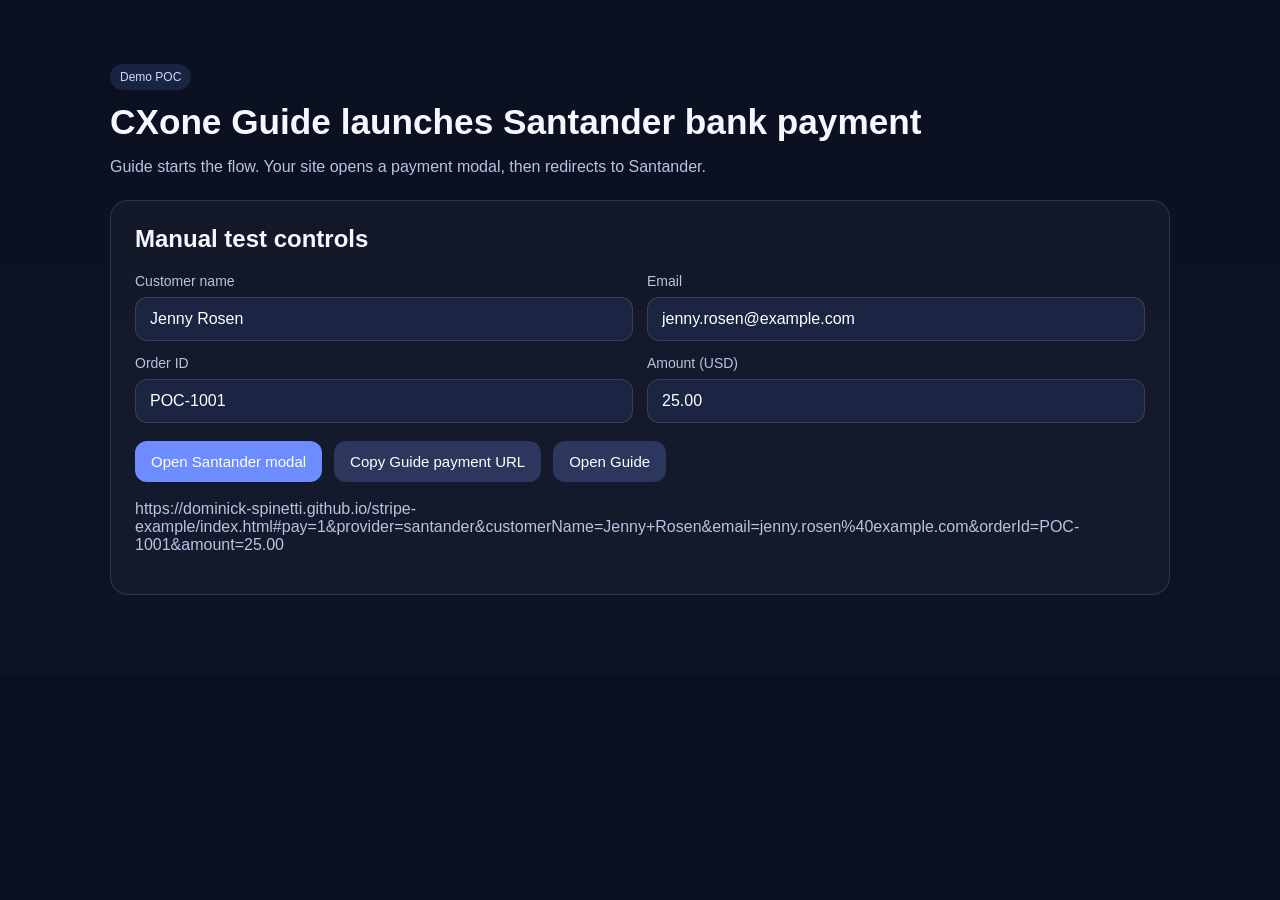
<file: index.html>
<!doctype html>
<html lang="en">
<head>
  <meta charset="utf-8" />
  <meta name="viewport" content="width=device-width,initial-scale=1" />
  <title>CXone Guide + Santander POC</title>
  <link rel="stylesheet" href="./assets/styles.css" />
</head>
<body>
  <main class="page">
    <section class="hero">
      <div class="badge">Demo POC</div>
      <h1>CXone Guide launches Santander bank payment</h1>
      <p class="lead">
        Guide starts the flow. Your site opens a payment modal, then redirects to Santander.
      </p>

      <div class="card">
        <h2>Manual test controls</h2>

        <div class="grid">
          <label>
            Customer name
            <input id="customerName" value="Jenny Rosen" />
          </label>

          <label>
            Email
            <input id="email" type="email" value="jenny.rosen@example.com" />
          </label>

          <label>
            Order ID
            <input id="orderId" value="POC-1001" />
          </label>

          <label>
            Amount (USD)
            <input id="amount" type="number" min="1" step="0.01" value="25.00" />
          </label>
        </div>

        <div class="actions">
          <button id="launchPaymentModal" class="primary">Open Santander modal</button>
          <button id="copyGuideLink" class="secondary">Copy Guide payment URL</button>
          <button id="openGuide" class="secondary">Open Guide</button>
        </div>

        <p id="guideLinkPreview" class="hint"></p>
      </div>
    </section>
  </main>

  <div id="paymentModal" class="modal hidden">
    <div class="modal-card">
      <div class="row between">
        <strong>Pay by bank</strong>
        <button id="closePaymentModal" class="secondary">Close</button>
      </div>

      <div class="bank-header">
        <div class="bank-badge">Santander</div>
        <p class="lead">You’ll be redirected to Santander to review and approve the payment.</p>
      </div>

      <p id="paymentSummary" class="lead"></p>
      <div id="checkoutNotice" class="notice hidden"></div>

      <div class="bank-panel">
        <div class="bank-row"><span>Provider</span><strong>Santander</strong></div>
        <div class="bank-row"><span>Payment type</span><strong>Open Banking payment</strong></div>
        <div class="bank-row"><span>Flow</span><strong>Redirect + consent</strong></div>
      </div>

      <div class="actions">
        <button id="continueToBank" class="primary">Continue to Santander</button>
      </div>
    </div>
  </div>

  <script src="./assets/config.js"></script>
  <script src="./assets/site.js"></script>

  <!-- Paste your real tenant-specific Guide embed code here -->
  <!--
  <script>
    cxone('init', '1234');
    cxone('guide', 'init', {
      templateId: 'YOUR_TEMPLATE_ID',
      resetRulesOnNewPage: true
    });
  </script>
  -->
</body>
</html>
</file>
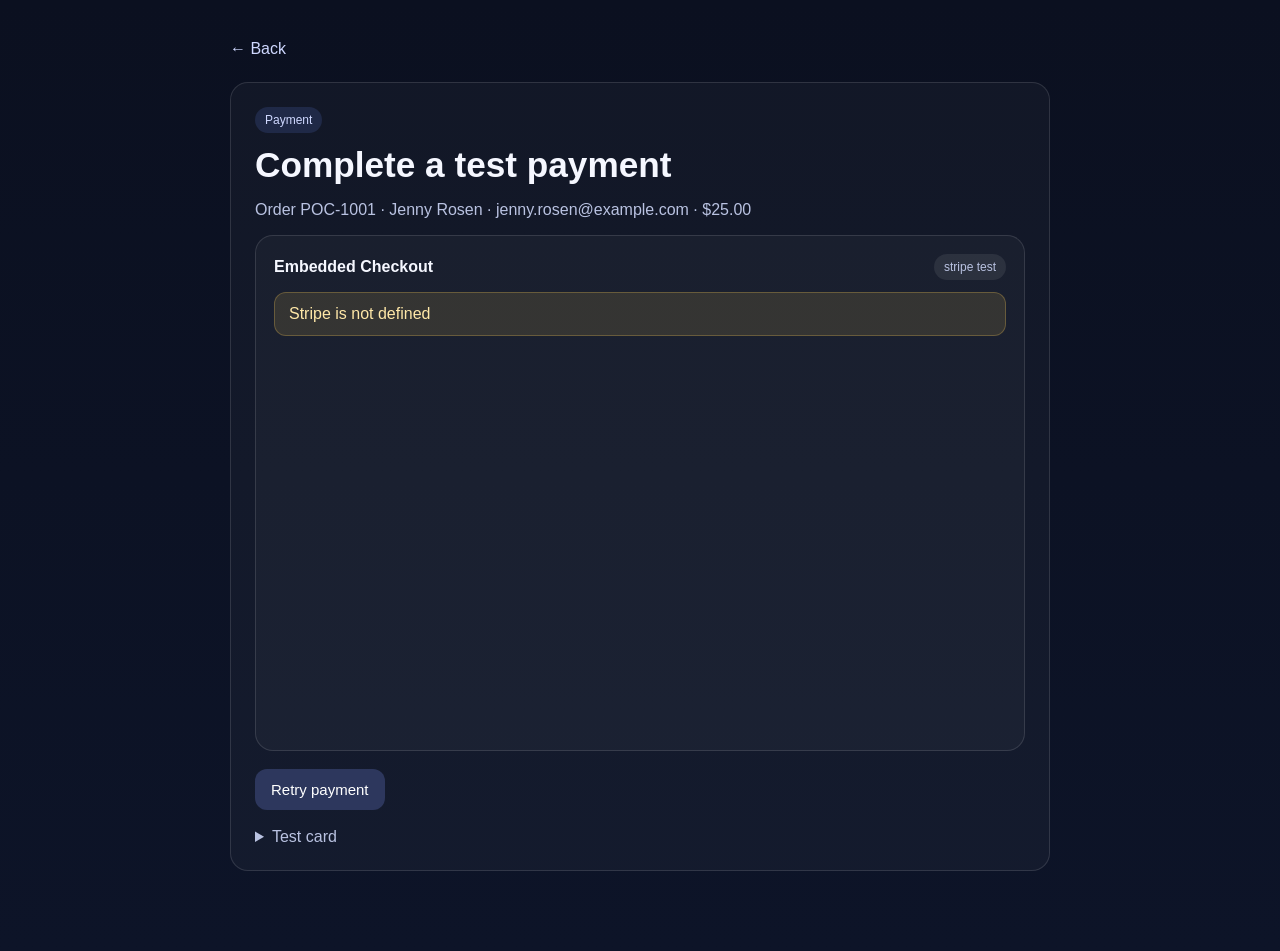
<file: demo-pay.html>
<!doctype html>
<html lang="en">
<head>
  <meta charset="utf-8" />
  <meta name="viewport" content="width=device-width,initial-scale=1" />
  <title>Demo payment</title>
  <link rel="stylesheet" href="./assets/styles.css" />
  <script src="https://js.stripe.com/v3/"></script>
</head>
<body>
  <main class="page narrow">
    <a href="./index.html" class="backlink">← Back</a>

    <section class="card">
      <div class="badge">Payment</div>
      <h1>Complete a test payment</h1>
      <p id="summary" class="lead"></p>

      <div class="demo-box">
        <div class="row between">
          <strong>Embedded Checkout</strong>
          <span id="modePill" class="pill">loading</span>
        </div>

        <div id="checkoutNotice" class="notice hidden"></div>
        <div id="checkout" class="checkout-shell"></div>
      </div>

      <div class="actions">
        <button id="retryButton" class="secondary hidden">Retry payment</button>
      </div>

      <details class="tips">
        <summary>Test card</summary>
        <p>Use 4242 4242 4242 4242 with any future expiry, any 3-digit CVC, and any postal code.</p>
      </details>
    </section>
  </main>

  <script src="./assets/config.js"></script>
  <script>
    const qs = new URLSearchParams(location.search);
    const orderId = qs.get('orderId') || 'POC-1001';
    const email = qs.get('email') || 'jenny.rosen@example.com';
    const customerName = qs.get('customerName') || 'Jenny Rosen';
    const amount = qs.get('amount') || '25.00';

    document.getElementById('summary').textContent =
      `Order ${orderId} · ${customerName} · ${email} · $${amount}`;

    const checkoutNotice = document.getElementById('checkoutNotice');
    const checkoutContainer = document.getElementById('checkout');
    const retryButton = document.getElementById('retryButton');
    const modePill = document.getElementById('modePill');

    let checkoutInstance = null;

    async function startEmbeddedCheckout() {
      checkoutNotice.classList.add('hidden');
      retryButton.classList.add('hidden');
      checkoutContainer.innerHTML = '';

      if (!window.DEMO_CONFIG || !window.DEMO_CONFIG.API_BASE_URL) {
        modePill.textContent = 'mock-only';
        checkoutNotice.textContent =
          'Set API_BASE_URL in assets/config.js and deploy the Netlify functions to use live Stripe test mode.';
        checkoutNotice.classList.remove('hidden');
        return;
      }

      modePill.textContent = 'stripe test';

      try {
        const stripe = Stripe(window.DEMO_CONFIG.STRIPE_PUBLISHABLE_KEY);

        const fetchClientSecret = async () => {
          const response = await fetch(
            `${window.DEMO_CONFIG.API_BASE_URL}/.netlify/functions/create-checkout-session`,
            {
              method: 'POST',
              headers: { 'Content-Type': 'application/json' },
              body: JSON.stringify({
                orderId,
                email,
                customerName,
                amount
              })
            }
          );

          const data = await response.json();

          if (!response.ok) {
            throw new Error(data.error || 'Failed to create session');
          }

          return data.clientSecret;
        };

        checkoutInstance = await stripe.createEmbeddedCheckoutPage({
          fetchClientSecret
        });

        checkoutInstance.mount('#checkout');
      } catch (err) {
        checkoutNotice.textContent = err.message || 'Could not load checkout.';
        checkoutNotice.classList.remove('hidden');
        retryButton.classList.remove('hidden');
      }
    }

    retryButton.addEventListener('click', async () => {
      if (checkoutInstance && checkoutInstance.destroy) {
        checkoutInstance.destroy();
      }
      await startEmbeddedCheckout();
    });

    startEmbeddedCheckout();
  </script>
</body>
</html>
</file>
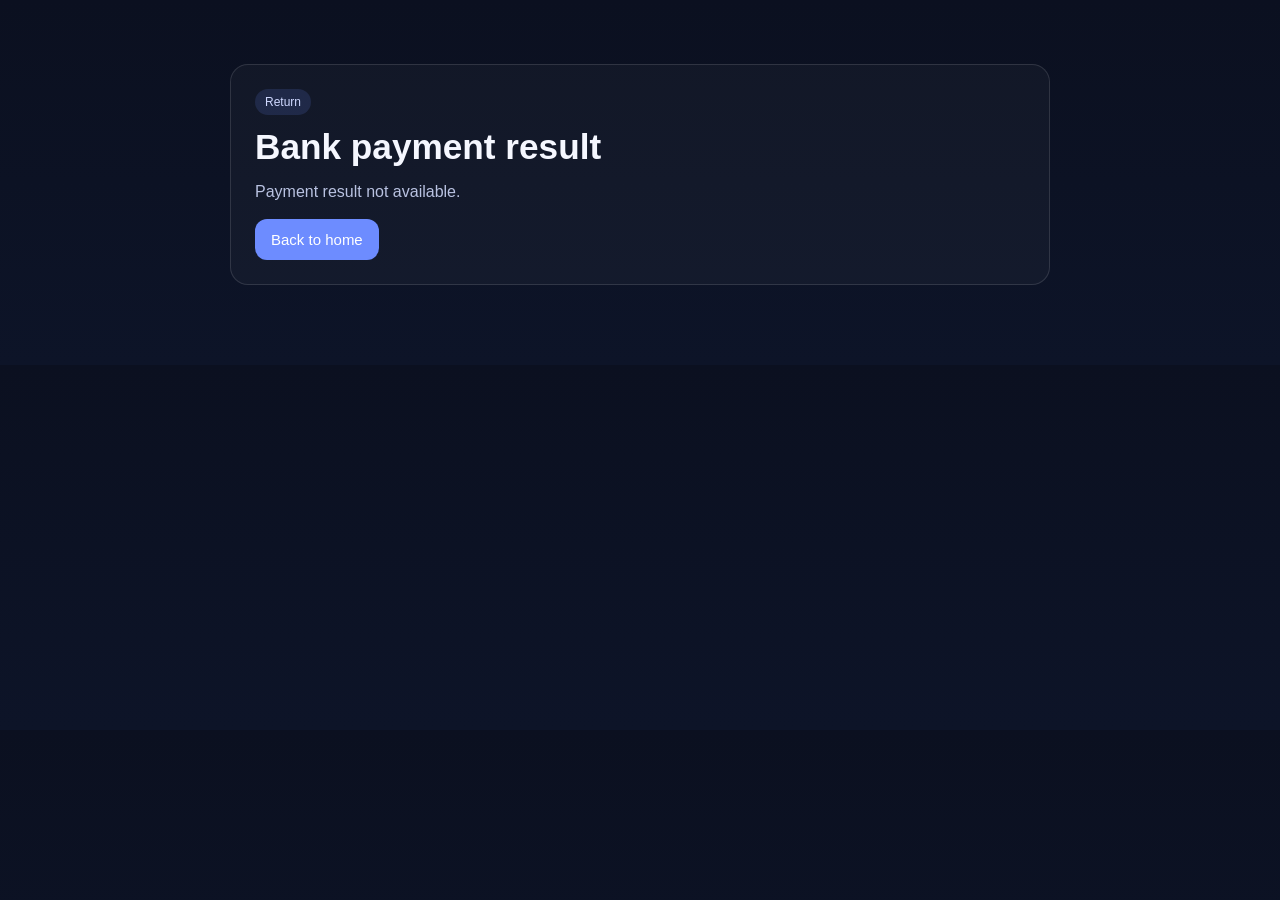
<file: demo-return.html>
<!doctype html>
<html lang="en">
<head>
  <meta charset="utf-8" />
  <meta name="viewport" content="width=device-width,initial-scale=1" />
  <title>Payment status</title>
  <link rel="stylesheet" href="./assets/styles.css" />
</head>
<body>
  <main class="page narrow">
    <section class="card">
      <div class="badge">Return</div>
      <h1>Bank payment result</h1>
      <p id="statusText" class="lead">Checking result…</p>
      <div id="details" class="notice hidden"></div>

      <div class="actions">
        <a class="primary buttonlike" href="./index.html">Back to home</a>
      </div>
    </section>
  </main>

  <script>
    const qs = new URLSearchParams(location.search);
    const provider = qs.get('provider') || 'santander';
    const status = qs.get('status') || 'unknown';
    const orderId = qs.get('orderId') || 'POC-1001';
    const amount = qs.get('amount') || '25.00';

    const statusText = document.getElementById('statusText');
    const details = document.getElementById('details');

    if (status === 'success') {
      statusText.textContent = 'Payment approved.';
      details.textContent = `Provider: ${provider} · Order: ${orderId} · Amount: $${amount}`;
      details.classList.remove('hidden');
    } else if (status === 'cancelled') {
      statusText.textContent = 'Payment was cancelled.';
      details.textContent = `Provider: ${provider} · Order: ${orderId}`;
      details.classList.remove('hidden');
    } else {
      statusText.textContent = 'Payment result not available.';
    }
  </script>
</body>
</html>
</file>
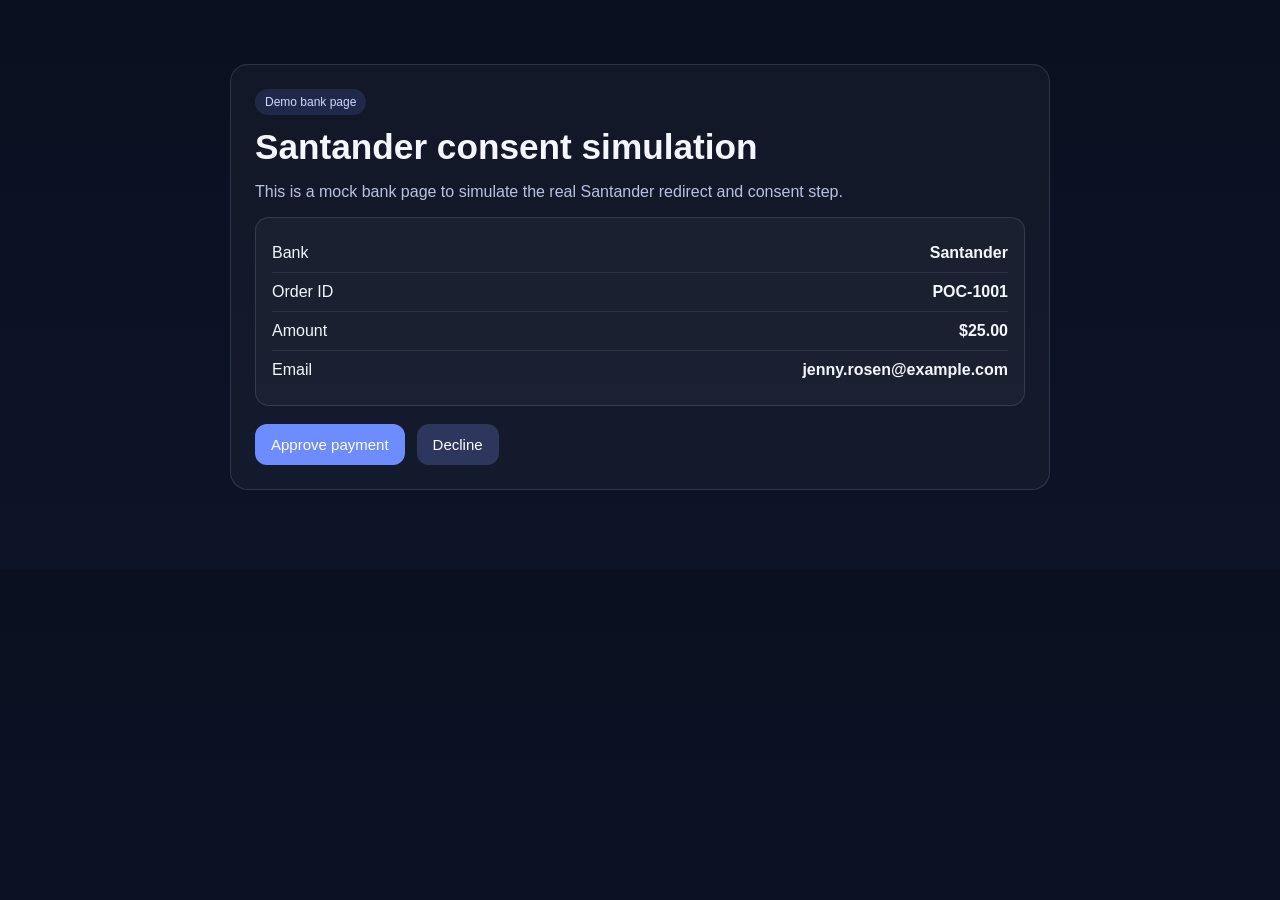
<file: santander-consent-demo.html>
<!doctype html>
<html lang="en">
<head>
  <meta charset="utf-8" />
  <meta name="viewport" content="width=device-width,initial-scale=1" />
  <title>Santander demo consent</title>
  <link rel="stylesheet" href="./assets/styles.css" />
</head>
<body>
  <main class="page narrow">
    <section class="card">
      <div class="badge">Demo bank page</div>
      <h1>Santander consent simulation</h1>
      <p class="lead">
        This is a mock bank page to simulate the real Santander redirect and consent step.
      </p>

      <div class="bank-panel">
        <div class="bank-row"><span>Bank</span><strong>Santander</strong></div>
        <div class="bank-row"><span>Order ID</span><strong id="orderId"></strong></div>
        <div class="bank-row"><span>Amount</span><strong id="amount"></strong></div>
        <div class="bank-row"><span>Email</span><strong id="email"></strong></div>
      </div>

      <div class="actions">
        <button id="approve" class="primary">Approve payment</button>
        <button id="decline" class="secondary">Decline</button>
      </div>
    </section>
  </main>

  <script>
    const qs = new URLSearchParams(location.search);
    const orderId = qs.get('orderId') || 'POC-1001';
    const amount = qs.get('amount') || '25.00';
    const email = qs.get('email') || 'jenny.rosen@example.com';

    document.getElementById('orderId').textContent = orderId;
    document.getElementById('amount').textContent = `$${amount}`;
    document.getElementById('email').textContent = email;

    document.getElementById('approve').addEventListener('click', () => {
      location.href =
        `./demo-return.html?provider=santander&status=success&orderId=${encodeURIComponent(orderId)}&amount=${encodeURIComponent(amount)}`;
    });

    document.getElementById('decline').addEventListener('click', () => {
      location.href =
        `./demo-return.html?provider=santander&status=cancelled&orderId=${encodeURIComponent(orderId)}&amount=${encodeURIComponent(amount)}`;
    });
  </script>
</body>
</html>
</file>
<file: assets/styles.css>
:root {
  --bg: #0b1020;
  --panel: #151c33;
  --panel-2: #1b2442;
  --text: #f5f7ff;
  --muted: #b9c2e1;
  --primary: #6d8cff;
  --secondary: #2d375d;
  --success: #123c2c;
  --warning: #4a3412;
  --border: rgba(255,255,255,.12);
}

* { box-sizing: border-box; }
body {
  margin: 0;
  font-family: Inter, Arial, sans-serif;
  background: linear-gradient(180deg, #0b1020 0%, #0d1428 100%);
  color: var(--text);
}
.page {
  max-width: 1100px;
  margin: 0 auto;
  padding: 40px 20px 80px;
}
.page.narrow { max-width: 860px; }
.hero { padding-top: 24px; }
.badge {
  display: inline-block;
  padding: 6px 10px;
  border-radius: 999px;
  background: rgba(109,140,255,.15);
  color: #cfd8ff;
  font-size: 12px;
  margin-bottom: 12px;
}
h1 { margin: 0 0 8px; font-size: 2.2rem; }
h2 { margin-top: 0; }
.lead { color: var(--muted); }
.card, .demo-box {
  background: rgba(255,255,255,.03);
  border: 1px solid var(--border);
  border-radius: 18px;
}
.card { padding: 24px; margin-top: 24px; }
.demo-box { padding: 18px; margin-top: 16px; min-height: 420px; }
.grid {
  display: grid;
  grid-template-columns: repeat(2, minmax(0,1fr));
  gap: 14px;
  margin: 18px 0 6px;
}
label {
  display: flex;
  flex-direction: column;
  gap: 8px;
  color: var(--muted);
  font-size: 14px;
}
input {
  border: 1px solid var(--border);
  background: var(--panel-2);
  color: white;
  border-radius: 12px;
  padding: 12px 14px;
  font-size: 16px;
}
.actions {
  display: flex;
  gap: 12px;
  flex-wrap: wrap;
  margin-top: 18px;
}
button, .buttonlike {
  appearance: none;
  border: 0;
  border-radius: 12px;
  padding: 12px 16px;
  font-size: 15px;
  cursor: pointer;
  text-decoration: none;
}
.primary {
  background: var(--primary);
  color: white;
}
.secondary {
  background: var(--secondary);
  color: white;
}
.hint, .tips { color: var(--muted); margin-top: 18px; }
.notice {
  margin-top: 12px;
  background: rgba(255, 205, 86, .12);
  border: 1px solid rgba(255, 205, 86, .25);
  color: #ffe8a8;
  border-radius: 12px;
  padding: 12px 14px;
}
.hidden { display: none; }
.row { display: flex; align-items: center; gap: 12px; }
.between { justify-content: space-between; }
.pill {
  display: inline-block;
  padding: 6px 10px;
  border-radius: 999px;
  background: rgba(255,255,255,.08);
  color: var(--muted);
  font-size: 12px;
}
.checkout-shell {
  min-height: 380px;
  margin-top: 16px;
}
.backlink {
  color: #cfd8ff;
  text-decoration: none;
}
@media (max-width: 720px) {
  .grid { grid-template-columns: 1fr; }
}

.modal {
  position: fixed;
  inset: 0;
  background: rgba(0, 0, 0, .6);
  display: flex;
  align-items: center;
  justify-content: center;
  padding: 20px;
  z-index: 9999;
}

.modal-card {
  width: min(760px, 96vw);
  max-height: 92vh;
  overflow: auto;
  background: #151c33;
  border: 1px solid rgba(255,255,255,.12);
  border-radius: 18px;
  padding: 20px;
}

.hidden {
  display: none !important;
}

.bank-header {
  margin-top: 12px;
}

.bank-badge {
  display: inline-block;
  background: #ec0000;
  color: white;
  border-radius: 999px;
  padding: 6px 12px;
  font-weight: 600;
  margin-bottom: 10px;
}

.bank-panel {
  margin-top: 14px;
  padding: 16px;
  background: rgba(255,255,255,.03);
  border: 1px solid rgba(255,255,255,.12);
  border-radius: 14px;
}

.bank-row {
  display: flex;
  justify-content: space-between;
  gap: 12px;
  padding: 10px 0;
  border-bottom: 1px solid rgba(255,255,255,.08);
}

.bank-row:last-child {
  border-bottom: 0;
}
</file>
